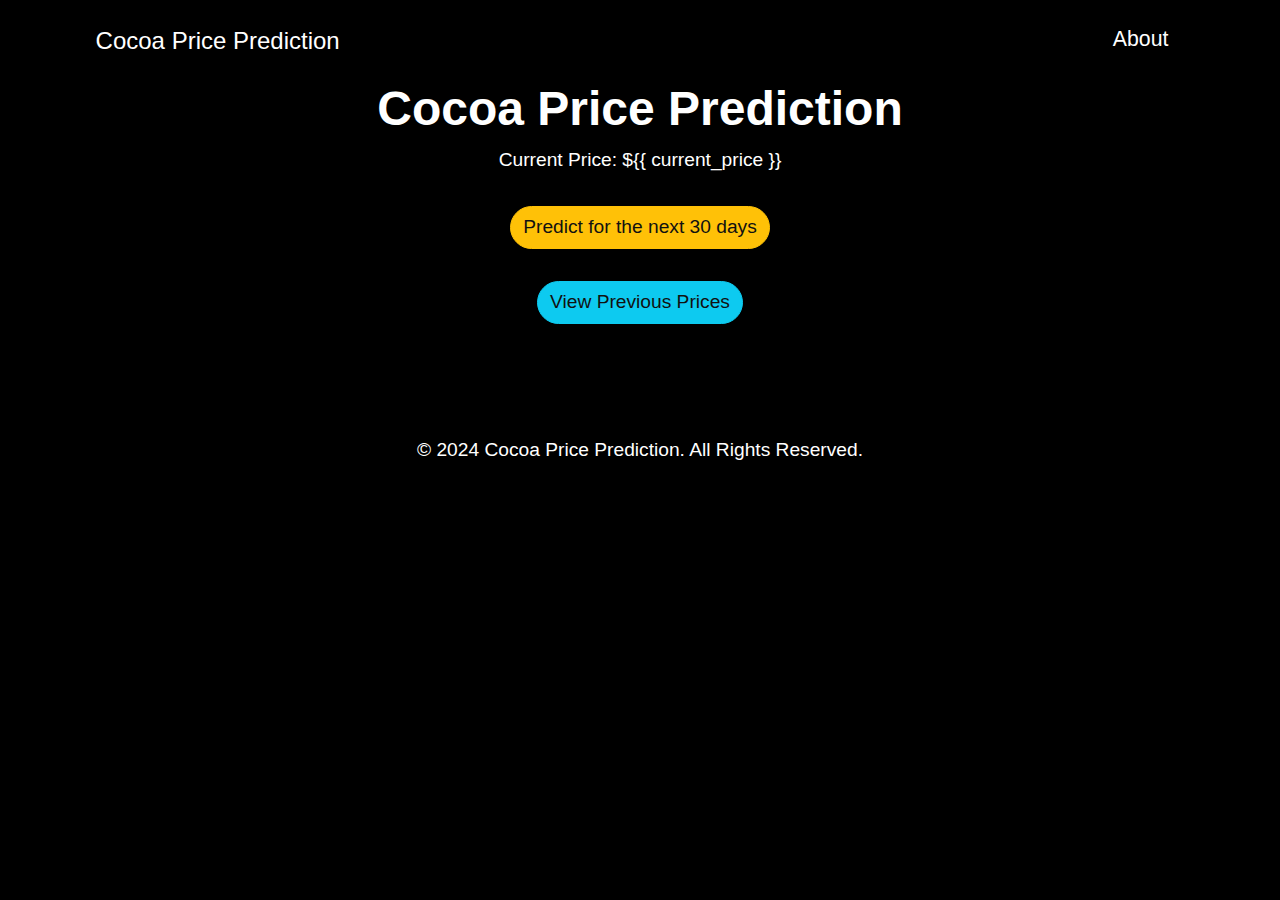
<file: templates/index.html>
<!DOCTYPE html>
<html lang="en">
<head>
    <meta charset="UTF-8">
    <meta name="viewport" content="width=device-width, initial-scale=1.0">
    <title>Cocoa Price Prediction</title>
    <link href="https://stackpath.bootstrapcdn.com/bootstrap/5.2.1/css/bootstrap.min.css" rel="stylesheet">
    <link rel="stylesheet" href="static/css/theme.css">
    <style>
        body {
            background-color: #000;
            color: #fff;
            font-family: Arial, sans-serif;
        }
        .navbar {
            background-color: #000 !important;
            padding: 1rem 2rem;
        }
        .navbar-brand, .nav-link {
            color: #fff !important;
        }
        .hero-section {
            text-align: center;
            padding: 5rem 2rem;
            background-color: #000;
            color: #fff;
        }
        .hero-section h1 {
            font-size: 3rem;
            font-weight: bold;
        }
        .form-section {
            background-color: #fff;
            color: #000;
            padding: 2rem;
            border-radius: 10px;
            box-shadow: 0 0 10px rgba(0, 0, 0, 0.1);
            margin-top: -5rem;
            position: relative;
            z-index: 10;
        }
        .form-control {
            background-color: #f8f9fa;
            color: #495057;
            border: 1px solid #ced4da;
        }
        .form-control:focus {
            background-color: #fff;
            color: #495057;
            border: 1px solid #80bdff;
            box-shadow: 0 0 0 0.2rem rgba(0,123,255,.25);
        }
        .btn-primary {
            background-color: #007bff;
            border-color: #007bff;
        }
        .btn-primary:hover {
            background-color: #0056b3;
            border-color: #004085;
        }
        .footer {
            background-color: #000;
            color: #fff;
            text-align: center;
            padding: 2rem 1rem;
        }
        @media (max-width: 768px) {
            .navbar-nav {
                flex-direction: column;
            }
            .hero-section {
                padding: 3rem 1rem;
            }
            .hero-section h1 {
                font-size: 2rem;
            }
        }
    </style>
</head>
<body>
    <nav class="navbar navbar-expand-lg navbar-dark fixed-top">
        <div class="container">
            <a class="navbar-brand" href="#">Cocoa Price Prediction</a>
            <button class="navbar-toggler" type="button" data-bs-toggle="collapse" data-bs-target="#navbarNav" aria-controls="navbarNav" aria-expanded="false" aria-label="Toggle navigation">
                <span class="navbar-toggler-icon"></span>
            </button>
            <div class="collapse navbar-collapse" id="navbarNav">
                <ul class="navbar-nav ms-auto">
                    <li class="nav-item">
                        <a class="nav-link" href="#about">About</a>
                    </li>
                </ul>
            </div>
        </div>
    </nav>

    <section class="hero-section text-center text-white">
        <div class="container">
            <h1>Cocoa Price Prediction</h1>
            <p>Current Price: ${{ current_price }}</p>
            <form action="/predict" method="post">
                <button type="submit" class="btn btn-warning my-3">Predict for the next 30 days</button>
            </form>
            <button id="historical-btn" class="btn btn-info my-3">View Previous Prices</button>
            <div id="historical-form" style="display:none;" class="form-section">
                <form id="historical-price-form">
                    <div class="mb-3">
                        <label for="start-date" class="form-label">Start Date</label>
                        <input type="date" class="form-control" id="start-date" name="start_date" required>
                    </div>
                    <div class="mb-3">
                        <label for="end-date" class="form-label">End Date</label>
                        <input type="date" class="form-control" id="end-date" name="end_date" required>
                    </div>
                    <button type="submit" class="btn btn-primary">Submit</button>
                </form>
            </div>
            <div id="historical-graph" style="display:none;">
                <h2>Historical Prices</h2>
                <div id="plotly-historical-graph"></div>
            </div>
        </div>
    </section>

    <footer class="footer text-center text-white py-3">
        <p>&copy; 2024 Cocoa Price Prediction. All Rights Reserved.</p>
    </footer>

    <script src="https://cdn.jsdelivr.net/npm/bootstrap@5.2.1/dist/js/bootstrap.bundle.min.js"></script>
    <script>
        document.getElementById('historical-btn').addEventListener('click', function() {
            const form = document.getElementById('historical-form');
            form.style.display = form.style.display === 'none' ? 'block' : 'none';
        });

        document.getElementById('historical-price-form').addEventListener('submit', function(e) {
            e.preventDefault();
            const formData = new FormData(this);
            fetch('/historical', {
                method: 'POST',
                body: formData
            })
            .then(response => response.json())
            .then(data => {
                document.getElementById('plotly-historical-graph').innerHTML = data.plot_html;
                document.getElementById('historical-graph').style.display = 'block';
            });
        });
    </script>
</body>
</html>
</file>
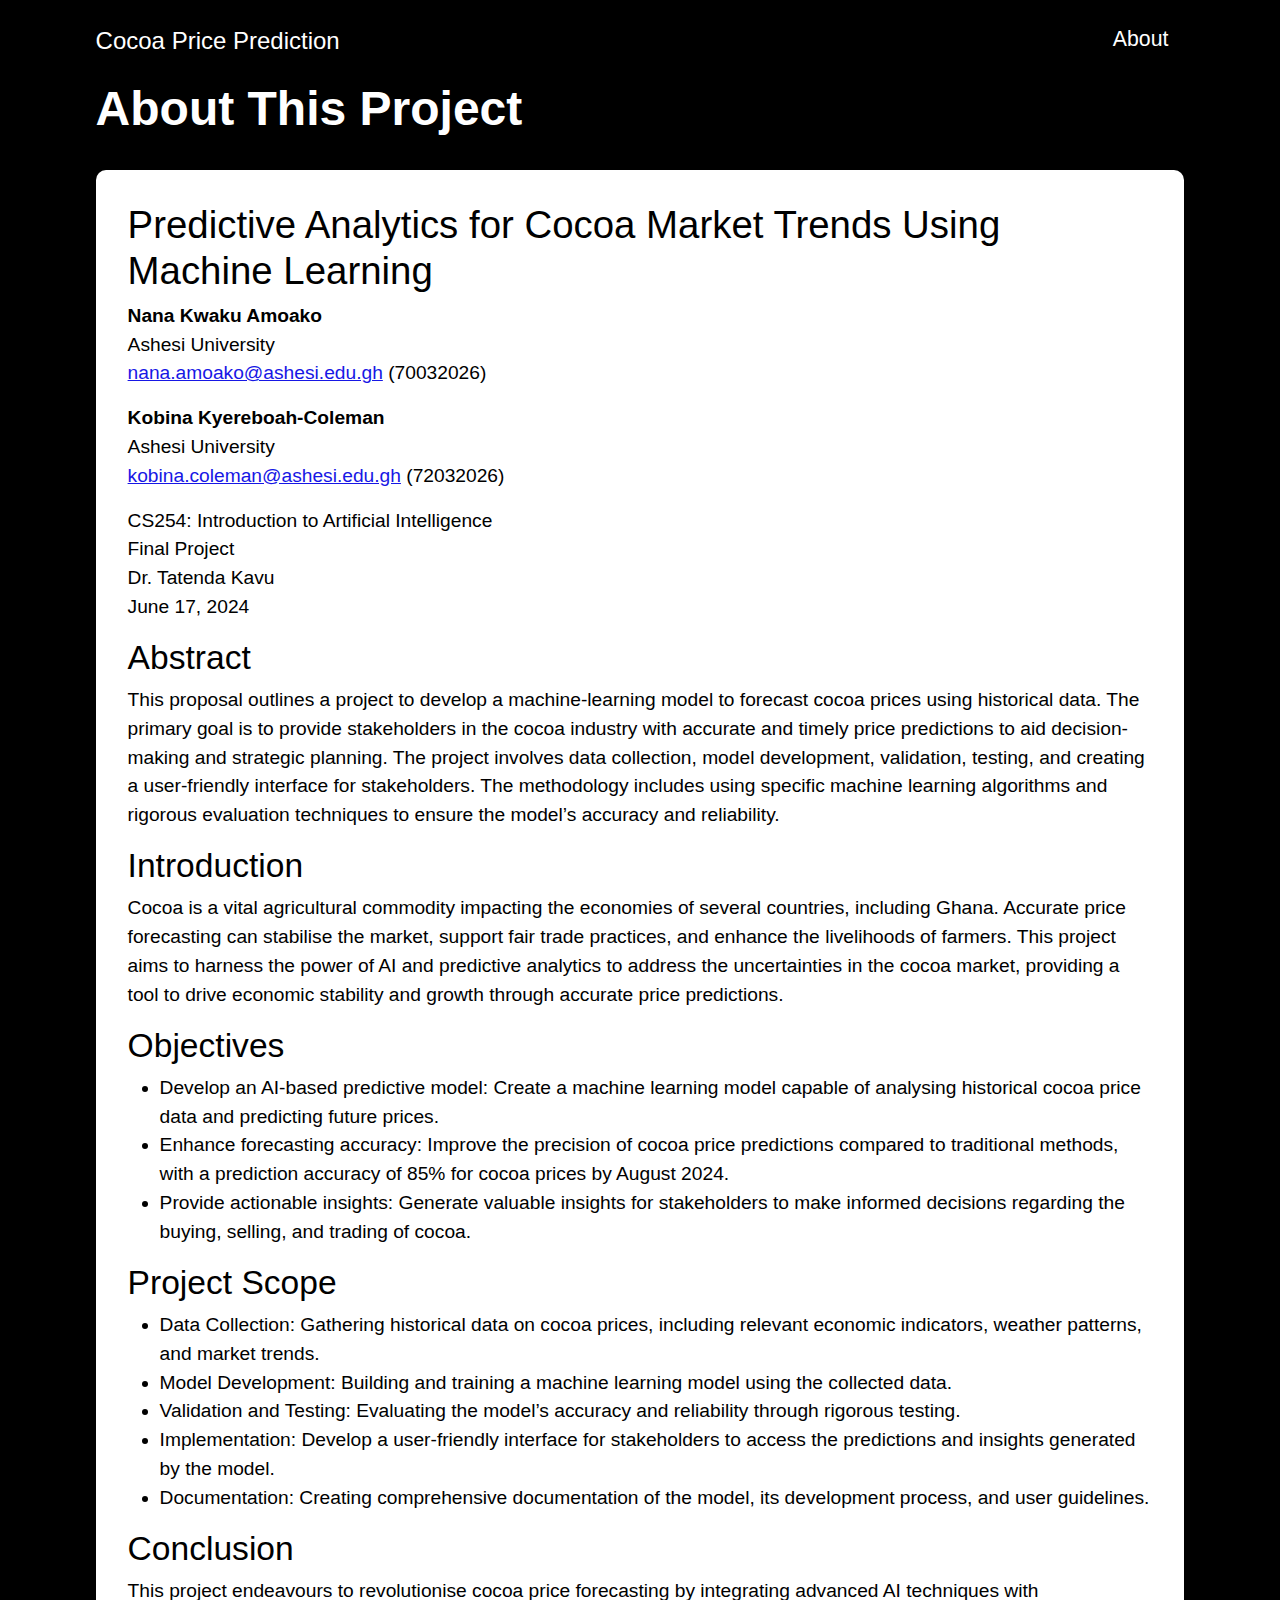
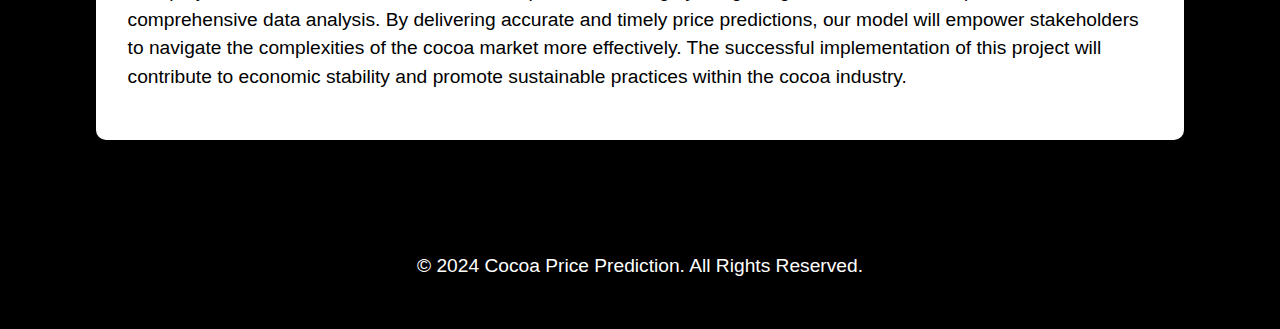
<file: templates/about.html>
<!DOCTYPE html>
<html lang="en">

<head>
    <meta charset="UTF-8">
    <meta name="viewport" content="width=device-width, initial-scale=1.0">
    <title>About - Cocoa Price Prediction</title>
    <link href="https://stackpath.bootstrapcdn.com/bootstrap/5.2.1/css/bootstrap.min.css" rel="stylesheet">
    <link rel="stylesheet" href="static/css/theme.css">
    <style>
        body {
            background-color: #000;
            color: #fff;
            font-family: Arial, sans-serif;
        }
        .navbar {
            background-color: #000 !important;
            padding: 1rem 2rem;
        }
        .navbar-brand, .nav-link {
            color: #fff !important;
        }
        .about-section {
            padding: 5rem 2rem;
            background-color: #000;
            color: #fff;
        }
        .about-section h1 {
            font-size: 3rem;
            font-weight: bold;
        }
        .about-content {
            background-color: #fff;
            color: #000;
            padding: 2rem;
            border-radius: 10px;
            box-shadow: 0 0 10px rgba(0, 0, 0, 0.1);
            margin-top: 2rem;
        }
        .footer {
            background-color: #000;
            color: #fff;
            text-align: center;
            padding: 2rem 1rem;
        }
        @media (max-width: 768px) {
            .navbar-nav {
                flex-direction: column;
            }
            .about-section {
                padding: 3rem 1rem;
            }
            .about-section h1 {
                font-size: 2rem;
            }
        }
    </style>
</head>

<body>
    <nav class="navbar navbar-expand-lg navbar-dark fixed-top">
        <div class="container">
            <a class="navbar-brand" href="index.html">Cocoa Price Prediction</a>
            <button class="navbar-toggler" type="button" data-bs-toggle="collapse" data-bs-target="#navbarNav" aria-controls="navbarNav" aria-expanded="false" aria-label="Toggle navigation">
                <span class="navbar-toggler-icon"></span>
            </button>
            <div class="collapse navbar-collapse" id="navbarNav">
                <ul class="navbar-nav ms-auto">
                    <li class="nav-item">
                        <a class="nav-link" href="about.html">About</a>
                    </li>
                </ul>
            </div>
        </div>
    </nav>

    <section class="about-section">
        <div class="container">
            <h1>About This Project</h1>
            <div class="about-content">
                <h2>Predictive Analytics for Cocoa Market Trends Using Machine Learning</h2>
                <p><strong>Nana Kwaku Amoako</strong><br>Ashesi University<br><a href="mailto:nana.amoako@ashesi.edu.gh">nana.amoako@ashesi.edu.gh</a> (70032026)</p>
                <p><strong>Kobina Kyereboah-Coleman</strong><br>Ashesi University<br><a href="mailto:kobina.coleman@ashesi.edu.gh">kobina.coleman@ashesi.edu.gh</a> (72032026)</p>
                <p>CS254: Introduction to Artificial Intelligence<br>Final Project<br>Dr. Tatenda Kavu<br>June 17, 2024</p>

                <h3>Abstract</h3>
                <p>This proposal outlines a project to develop a machine-learning model to forecast cocoa prices using historical data. The primary goal is to provide stakeholders in the cocoa industry with accurate and timely price predictions to aid decision-making and strategic planning. The project involves data collection, model development, validation, testing, and creating a user-friendly interface for stakeholders. The methodology includes using specific machine learning algorithms and rigorous evaluation techniques to ensure the model’s accuracy and reliability.</p>

                <h3>Introduction</h3>
                <p>Cocoa is a vital agricultural commodity impacting the economies of several countries, including Ghana. Accurate price forecasting can stabilise the market, support fair trade practices, and enhance the livelihoods of farmers. This project aims to harness the power of AI and predictive analytics to address the uncertainties in the cocoa market, providing a tool to drive economic stability and growth through accurate price predictions.</p>

                <h3>Objectives</h3>
                <ul>
                    <li>Develop an AI-based predictive model: Create a machine learning model capable of analysing historical cocoa price data and predicting future prices.</li>
                    <li>Enhance forecasting accuracy: Improve the precision of cocoa price predictions compared to traditional methods, with a prediction accuracy of 85% for cocoa prices by August 2024.</li>
                    <li>Provide actionable insights: Generate valuable insights for stakeholders to make informed decisions regarding the buying, selling, and trading of cocoa.</li>
                </ul>

                <h3>Project Scope</h3>
                <ul>
                    <li>Data Collection: Gathering historical data on cocoa prices, including relevant economic indicators, weather patterns, and market trends.</li>
                    <li>Model Development: Building and training a machine learning model using the collected data.</li>
                    <li>Validation and Testing: Evaluating the model’s accuracy and reliability through rigorous testing.</li>
                    <li>Implementation: Develop a user-friendly interface for stakeholders to access the predictions and insights generated by the model.</li>
                    <li>Documentation: Creating comprehensive documentation of the model, its development process, and user guidelines.</li>
                </ul>

                <h3>Conclusion</h3>
                <p>This project endeavours to revolutionise cocoa price forecasting by integrating advanced AI techniques with comprehensive data analysis. By delivering accurate and timely price predictions, our model will empower stakeholders to navigate the complexities of the cocoa market more effectively. The successful implementation of this project will contribute to economic stability and promote sustainable practices within the cocoa industry.</p>
            </div>
        </div>
    </section>

    <footer class="footer">
        <p>&copy; 2024 Cocoa Price Prediction. All Rights Reserved.</p>
    </footer>

    <script src="https://cdn.jsdelivr.net/npm/bootstrap@5.2.1/dist/js/bootstrap.bundle.min.js"></script>
</body>

</html>
</file>
